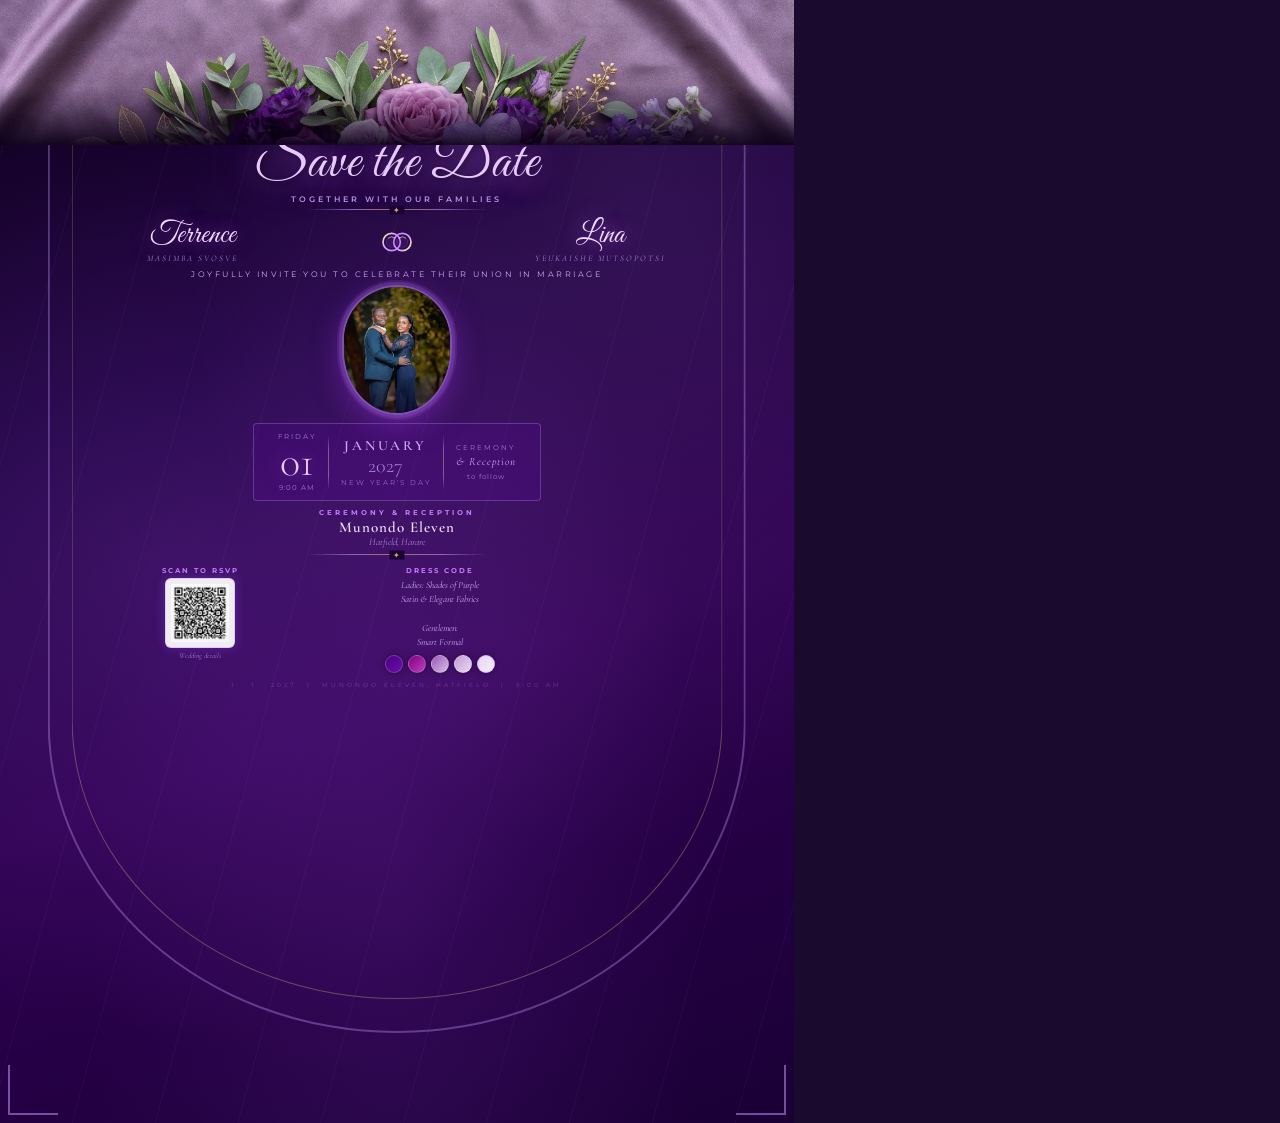
<file: wedding_invitation_card.html>
<!DOCTYPE html>
<html lang="en">
<head>
  <meta charset="UTF-8" />
  <meta name="viewport" content="width=device-width, initial-scale=1.0" />
  <title>Wedding Invitation – Terrence & Lina | 1 January 2027</title>
  <link href="https://fonts.googleapis.com/css2?family=Cormorant+Garamond:ital,wght@0,300;0,400;0,600;1,300;1,400;1,600&family=Great+Vibes&family=Montserrat:wght@300;400;600;700&display=swap" rel="stylesheet" />
  <style>
    *, *::before, *::after { box-sizing: border-box; margin: 0; padding: 0; }

    @page {
      size: A4 portrait;
      margin: 0;
    }

    html, body {
      width: 210mm;
      height: 297mm;
      overflow: hidden;
      background: #1a0a2e;
    }

    .card {
      width: 210mm;
      height: 297mm;
      position: relative;
      overflow: hidden;
      background: linear-gradient(160deg, #0d0019 0%, #1a003a 30%, #2d0050 60%, #1a0035 100%);
      display: flex;
      flex-direction: column;
      align-items: center;
    }

    .card::before {
      content: '';
      position: absolute;
      inset: 0;
      background:
        radial-gradient(ellipse at 20% 50%, rgba(180,100,255,0.18) 0%, transparent 60%),
        radial-gradient(ellipse at 80% 20%, rgba(220,150,255,0.12) 0%, transparent 50%),
        radial-gradient(ellipse at 50% 80%, rgba(140,60,200,0.15) 0%, transparent 55%);
      pointer-events: none;
      z-index: 1;
    }

    .satin-lines {
      position: absolute;
      inset: 0;
      background: repeating-linear-gradient(
        105deg,
        transparent 0px,
        transparent 40px,
        rgba(200,160,255,0.04) 40px,
        rgba(200,160,255,0.04) 41px,
        transparent 41px,
        transparent 80px
      );
      z-index: 1;
      pointer-events: none;
    }

    .arch-frame {
      position: absolute;
      top: 0;
      left: 50%;
      transform: translateX(-50%);
      width: 88%;
      height: 92%;
      border: 2px solid rgba(200,160,255,0.35);
      border-radius: 0 0 50% 50% / 0 0 30% 30%;
      border-top: none;
      z-index: 2;
      pointer-events: none;
    }

    .arch-inner {
      position: absolute;
      top: 0;
      left: 50%;
      transform: translateX(-50%);
      width: 82%;
      height: 89%;
      border: 1px solid rgba(255,215,150,0.3);
      border-radius: 0 0 50% 50% / 0 0 28% 28%;
      border-top: none;
      z-index: 2;
      pointer-events: none;
    }

    .corner-tl, .corner-tr, .corner-bl, .corner-br {
      position: absolute;
      width: 50px;
      height: 50px;
      z-index: 3;
    }
    .corner-tl { top: 8px; left: 8px; border-top: 2px solid rgba(200,160,255,0.5); border-left: 2px solid rgba(200,160,255,0.5); }
    .corner-tr { top: 8px; right: 8px; border-top: 2px solid rgba(200,160,255,0.5); border-right: 2px solid rgba(200,160,255,0.5); }
    .corner-bl { bottom: 8px; left: 8px; border-bottom: 2px solid rgba(200,160,255,0.5); border-left: 2px solid rgba(200,160,255,0.5); }
    .corner-br { bottom: 8px; right: 8px; border-bottom: 2px solid rgba(200,160,255,0.5); border-right: 2px solid rgba(200,160,255,0.5); }

    .floral-header {
      position: relative;
      z-index: 10;
      width: 100%;
      height: 145px;
      overflow: hidden;
      flex-shrink: 0;
    }
    .floral-header img {
      width: 100%;
      height: 100%;
      object-fit: cover;
      object-position: center top;
      display: block;
    }
    .floral-header::after {
      content: '';
      position: absolute;
      bottom: 0;
      left: 0;
      right: 0;
      height: 60px;
      background: linear-gradient(to bottom, transparent, rgba(13,0,25,0.95));
    }

    .content {
      position: relative;
      z-index: 5;
      display: flex;
      flex-direction: column;
      align-items: center;
      width: 100%;
      padding: 0 20px;
      flex: 1;
    }

    .save-the-date {
      font-family: 'Great Vibes', cursive;
      font-size: 56px;
      color: #e8c8ff;
      text-shadow: 0 0 30px rgba(200,120,255,0.8), 0 0 60px rgba(180,80,255,0.4), 2px 2px 4px rgba(0,0,0,0.6);
      line-height: 1;
      margin-top: -10px;
      letter-spacing: 1px;
      text-align: center;
    }

    .together-text {
      font-family: 'Montserrat', sans-serif;
      font-size: 7.5px;
      font-weight: 600;
      letter-spacing: 3px;
      color: rgba(210,170,255,0.85);
      text-transform: uppercase;
      margin-top: 4px;
      text-align: center;
    }

    .divider {
      width: 180px;
      height: 1px;
      background: linear-gradient(to right, transparent, rgba(200,150,255,0.6), rgba(255,210,100,0.5), rgba(200,150,255,0.6), transparent);
      margin: 5px auto;
      position: relative;
    }
    .divider::before {
      content: '✦';
      position: absolute;
      left: 50%;
      top: 50%;
      transform: translate(-50%, -50%);
      color: rgba(255,210,120,0.8);
      font-size: 8px;
      background: #1a0035;
      padding: 0 4px;
    }

    .names-row {
      display: flex;
      align-items: center;
      justify-content: center;
      gap: 10px;
      margin-top: 4px;
      width: 100%;
    }

    .name-block { text-align: center; flex: 1; }

    .name-main {
      font-family: 'Great Vibes', cursive;
      font-size: 30px;
      color: #f0d8ff;
      text-shadow: 0 0 20px rgba(200,100,255,0.6);
      line-height: 1.1;
    }

    .name-sub {
      font-family: 'Cormorant Garamond', serif;
      font-size: 8.5px;
      color: rgba(200,160,255,0.8);
      letter-spacing: 2px;
      text-transform: uppercase;
      margin-top: 1px;
      line-height: 1.3;
      font-style: italic;
    }

    .rings-icon {
      width: 42px;
      height: 42px;
      flex-shrink: 0;
      display: flex;
      align-items: center;
      justify-content: center;
    }
    .rings-svg { width: 40px; height: 40px; }

    .invite-text {
      font-family: 'Montserrat', sans-serif;
      font-size: 7.5px;
      font-weight: 400;
      color: rgba(220,190,255,0.9);
      letter-spacing: 2.5px;
      text-transform: uppercase;
      text-align: center;
      margin-top: 6px;
    }

    .couple-photo-wrap {
      margin-top: 6px;
      width: 110px;
      height: 130px;
      border-radius: 55px 55px 50% 50%;
      overflow: hidden;
      border: 2px solid rgba(200,150,255,0.5);
      box-shadow: 0 0 0 3px rgba(180,100,255,0.2), 0 0 0 5px rgba(200,160,255,0.1), 0 8px 30px rgba(150,50,220,0.5);
      position: relative;
      flex-shrink: 0;
    }
    .couple-photo-wrap::before {
      content: '';
      position: absolute;
      inset: 0;
      background: linear-gradient(to bottom, transparent 60%, rgba(13,0,25,0.5));
      z-index: 1;
    }
    .couple-photo-wrap img { width: 100%; height: 100%; object-fit: cover; object-position: center top; }

    .date-block {
      display: flex;
      align-items: center;
      justify-content: center;
      gap: 12px;
      margin-top: 8px;
      padding: 8px 24px;
      border: 1px solid rgba(200,150,255,0.3);
      border-radius: 4px;
      background: rgba(100,0,180,0.15);
    }

    .date-day-label {
      font-family: 'Montserrat', sans-serif;
      font-size: 7px;
      letter-spacing: 2px;
      color: rgba(200,160,255,0.7);
      text-transform: uppercase;
    }
    .date-day-num {
      font-family: 'Cormorant Garamond', serif;
      font-size: 42px;
      font-weight: 300;
      color: #e8c8ff;
      line-height: 1;
      text-shadow: 0 0 20px rgba(200,100,255,0.5);
    }
    .date-time {
      font-family: 'Montserrat', sans-serif;
      font-size: 7px;
      letter-spacing: 1px;
      color: rgba(200,160,255,0.7);
    }
    .date-sep {
      width: 1px;
      height: 55px;
      background: linear-gradient(to bottom, transparent, rgba(200,150,255,0.5), rgba(255,210,100,0.4), rgba(200,150,255,0.5), transparent);
    }
    .date-month {
      font-family: 'Cormorant Garamond', serif;
      font-size: 14px;
      font-weight: 600;
      color: #d4a8ff;
      letter-spacing: 3px;
      text-transform: uppercase;
    }
    .date-year {
      font-family: 'Cormorant Garamond', serif;
      font-size: 20px;
      font-weight: 300;
      color: rgba(200,160,255,0.8);
    }
    .date-weekday {
      font-family: 'Montserrat', sans-serif;
      font-size: 7px;
      letter-spacing: 2px;
      color: rgba(200,160,255,0.6);
      text-transform: uppercase;
    }

    .venue-label {
      font-family: 'Montserrat', sans-serif;
      font-size: 7px;
      font-weight: 700;
      letter-spacing: 3px;
      color: #c87aff;
      text-transform: uppercase;
      margin-top: 7px;
      text-align: center;
    }
    .venue-name {
      font-family: 'Cormorant Garamond', serif;
      font-size: 15px;
      font-weight: 600;
      color: #eedeff;
      text-align: center;
      letter-spacing: 1px;
      margin-top: 1px;
    }
    .venue-address {
      font-family: 'Cormorant Garamond', serif;
      font-size: 10px;
      font-style: italic;
      color: rgba(200,160,255,0.75);
      text-align: center;
    }

    .bottom-row {
      display: flex;
      align-items: flex-start;
      justify-content: space-between;
      width: 100%;
      max-width: 480px;
      margin-top: 7px;
      gap: 10px;
      padding: 0 5px;
    }

    .qr-block {
      display: flex;
      flex-direction: column;
      align-items: center;
      gap: 3px;
    }
    .qr-label {
      font-family: 'Montserrat', sans-serif;
      font-size: 6.5px;
      font-weight: 700;
      letter-spacing: 2px;
      color: #c87aff;
      text-transform: uppercase;
    }
    .qr-wrap {
      width: 70px;
      height: 70px;
      padding: 5px;
      background: rgba(255,255,255,0.92);
      border-radius: 6px;
      border: 1.5px solid rgba(200,150,255,0.4);
      box-shadow: 0 0 12px rgba(160,80,255,0.3);
    }
    .qr-wrap img { width: 100%; height: 100%; object-fit: contain; }
    .qr-scan-text {
      font-family: 'Cormorant Garamond', serif;
      font-size: 7.5px;
      font-style: italic;
      color: rgba(200,160,255,0.7);
      text-align: center;
    }

    .dress-block {
      flex: 1;
      display: flex;
      flex-direction: column;
      align-items: center;
      gap: 3px;
    }
    .dress-label {
      font-family: 'Montserrat', sans-serif;
      font-size: 6.5px;
      font-weight: 700;
      letter-spacing: 2px;
      color: #c87aff;
      text-transform: uppercase;
    }
    .dress-text {
      font-family: 'Cormorant Garamond', serif;
      font-size: 9.5px;
      color: rgba(220,185,255,0.9);
      text-align: center;
      line-height: 1.5;
      font-style: italic;
    }

    .swatches { display: flex; gap: 5px; margin-top: 3px; }
    .swatch {
      width: 18px;
      height: 18px;
      border-radius: 50%;
      border: 1px solid rgba(255,255,255,0.2);
      box-shadow: 0 0 6px rgba(0,0,0,0.4);
    }

    .footer-tag {
      font-family: 'Montserrat', sans-serif;
      font-size: 6px;
      letter-spacing: 3px;
      color: rgba(180,120,255,0.4);
      text-transform: uppercase;
      margin-top: auto;
      padding-bottom: 10px;
      text-align: center;
    }

    @media print {
      html, body { width: 210mm; height: 297mm; }
      .card { width: 210mm; height: 297mm; page-break-inside: avoid; }
    }
  </style>
</head>
<body>
<div class="card">
  <div class="satin-lines"></div>
  <div class="arch-frame"></div>
  <div class="arch-inner"></div>
  <div class="corner-tl"></div>
  <div class="corner-tr"></div>
  <div class="corner-bl"></div>
  <div class="corner-br"></div>

  <div class="floral-header">
    <img src="static/images/purple_floral_header.jpg" alt="Purple floral arrangement" />
  </div>

  <div class="content">

    <div class="save-the-date">Save the Date</div>
    <div class="together-text">Together with our families</div>
    <div class="divider"></div>

    <div class="names-row">
      <div class="name-block">
        <div class="name-main">Terrence</div>
        <div class="name-sub">Masimba Svosve</div>
      </div>

      <div class="rings-icon">
        <svg class="rings-svg" viewBox="0 0 60 40" fill="none" xmlns="http://www.w3.org/2000/svg">
          <circle cx="22" cy="20" r="13" stroke="url(#g1)" stroke-width="2.5" fill="none"/>
          <circle cx="38" cy="20" r="13" stroke="url(#g2)" stroke-width="2.5" fill="none"/>
          <circle cx="22" cy="20" r="8" stroke="rgba(200,150,255,0.3)" stroke-width="0.8" fill="rgba(180,100,255,0.08)"/>
          <circle cx="38" cy="20" r="8" stroke="rgba(200,150,255,0.3)" stroke-width="0.8" fill="rgba(180,100,255,0.08)"/>
          <path d="M17 14 Q22 10 27 14" stroke="rgba(255,240,200,0.7)" stroke-width="1.2" stroke-linecap="round" fill="none"/>
          <path d="M33 14 Q38 10 43 14" stroke="rgba(255,240,200,0.7)" stroke-width="1.2" stroke-linecap="round" fill="none"/>
          <defs>
            <linearGradient id="g1" x1="9" y1="10" x2="35" y2="30" gradientUnits="userSpaceOnUse">
              <stop offset="0%" stop-color="#ffe7a0"/>
              <stop offset="40%" stop-color="#d4a0ff"/>
              <stop offset="100%" stop-color="#c87aff"/>
            </linearGradient>
            <linearGradient id="g2" x1="25" y1="10" x2="51" y2="30" gradientUnits="userSpaceOnUse">
              <stop offset="0%" stop-color="#c87aff"/>
              <stop offset="60%" stop-color="#d4a0ff"/>
              <stop offset="100%" stop-color="#ffe7a0"/>
            </linearGradient>
          </defs>
        </svg>
      </div>

      <div class="name-block">
        <div class="name-main">Lina</div>
        <div class="name-sub">Yeukaishe Mutsopotsi</div>
      </div>
    </div>

    <div class="invite-text">Joyfully invite you to celebrate their union in marriage</div>

    <div class="couple-photo-wrap">
      <img src="static/images/couple_photo_2.jpg" alt="Terrence &amp; Lina" />
    </div>

    <div class="date-block">
      <div style="text-align:center;">
        <div class="date-day-label">Friday</div>
        <div class="date-day-num">01</div>
        <div class="date-time">9:00 AM</div>
      </div>
      <div class="date-sep"></div>
      <div style="text-align:center;">
        <div class="date-month">January</div>
        <div class="date-year">2027</div>
        <div class="date-weekday">New Year's Day</div>
      </div>
      <div class="date-sep"></div>
      <div style="text-align:center;">
        <div class="date-day-label">Ceremony</div>
        <div style="font-family:'Cormorant Garamond',serif;font-size:11px;color:#d4a8ff;letter-spacing:1px;font-style:italic;margin-top:3px;">&amp; Reception</div>
        <div class="date-time" style="margin-top:4px;">to follow</div>
      </div>
    </div>

    <div class="venue-label">Ceremony &amp; Reception</div>
    <div class="venue-name">Munondo Eleven</div>
    <div class="venue-address">Hatfield, Harare</div>

    <div class="divider" style="margin-top:6px;"></div>

    <div class="bottom-row">
      <div class="qr-block">
        <div class="qr-label">Scan to RSVP</div>
        <div class="qr-wrap">
          <img src="static/images/qr_code.png" alt="QR Code" style="width:100%;height:100%;object-fit:contain;display:block;" />
        </div>
        <div class="qr-scan-text">Wedding details</div>
      </div>

      <div class="dress-block">
        <div class="dress-label">Dress Code</div>
        <div class="dress-text">
          Ladies: Shades of Purple<br/>
          Satin &amp; Elegant Fabrics<br/><br/>
          Gentlemen:<br/>
          Smart Formal
        </div>
        <div class="swatches">
          <div class="swatch" style="background:linear-gradient(135deg,#4b0082,#6a0dad);"></div>
          <div class="swatch" style="background:linear-gradient(135deg,#800080,#bf40bf);"></div>
          <div class="swatch" style="background:linear-gradient(135deg,#9b59b6,#d7bde2);"></div>
          <div class="swatch" style="background:linear-gradient(135deg,#c39bd3,#e8daef);"></div>
          <div class="swatch" style="background:linear-gradient(135deg,#e8d5f5,#f5eef8);border:1px solid rgba(180,120,255,0.4);"></div>
        </div>
      </div>

    </div>

    <div class="footer-tag" style="margin-top:8px;">1 · 1 · 2027 &nbsp;|&nbsp; Munondo Eleven, Hatfield &nbsp;|&nbsp; 9:00 AM</div>

  </div>
</div>
</body>
</html>
</file>
